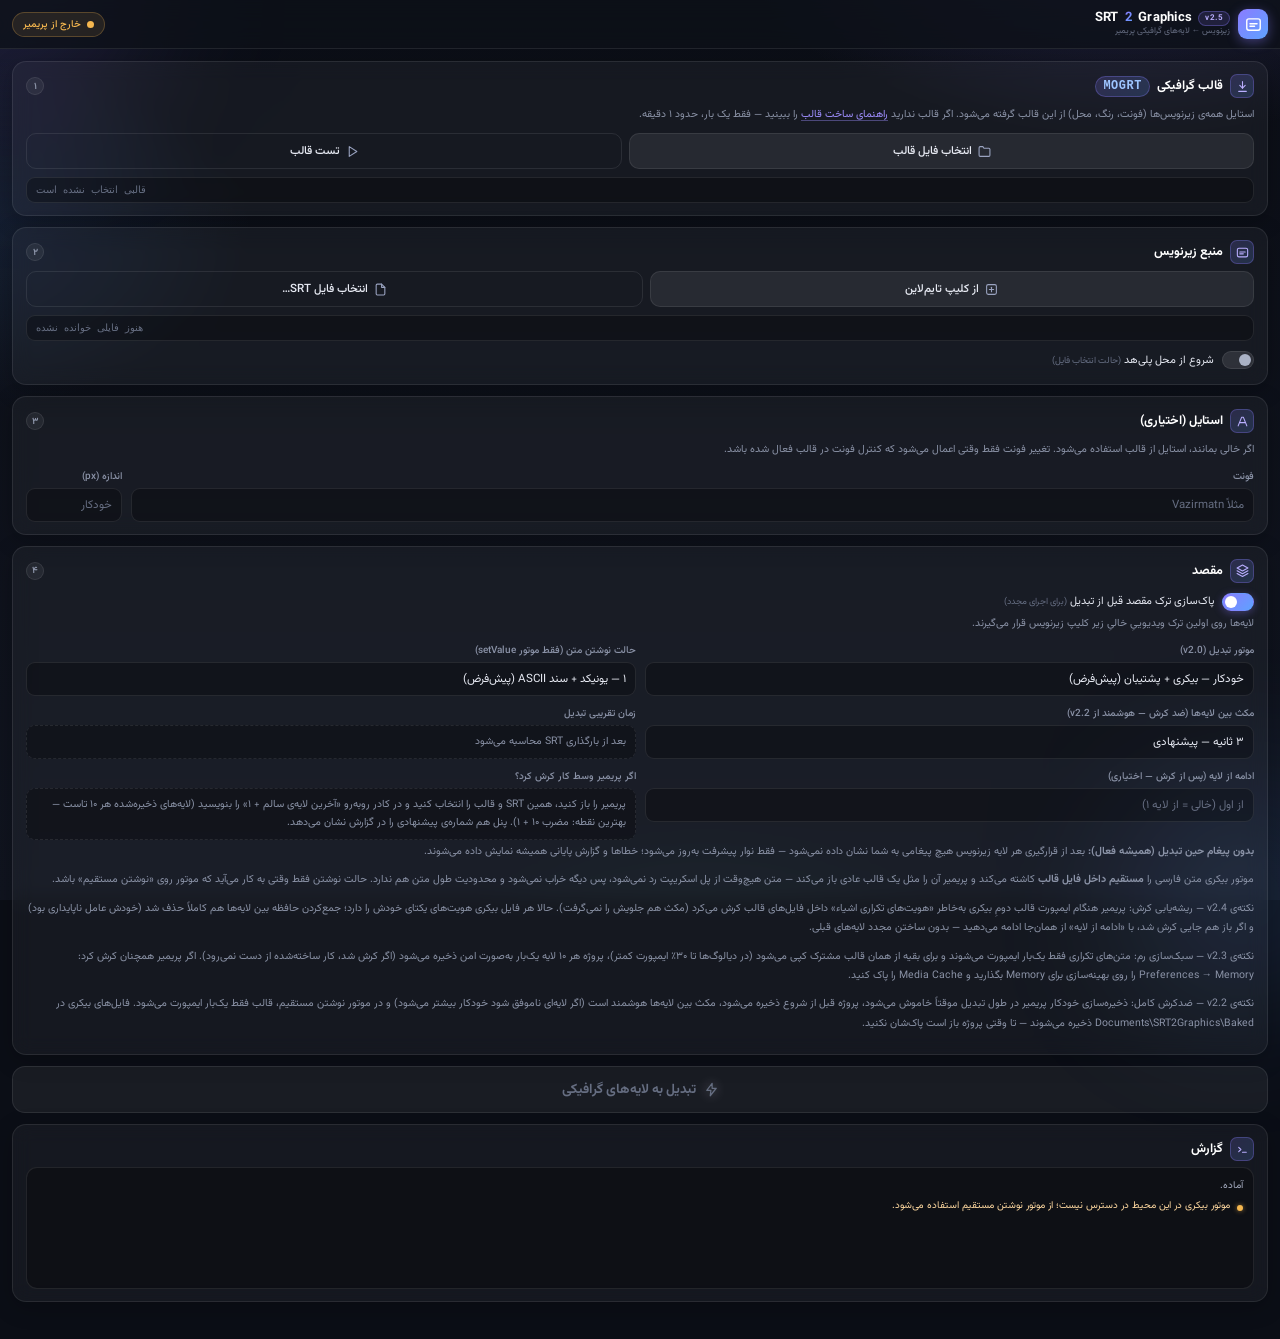
<file: SRT2Graphics-Premiere/com.srt2graphics.panel/index.html>
<!DOCTYPE html>
<html dir="rtl" lang="fa">
<head>
<meta charset="utf-8">
<title>SRT2Graphics</title>
<link rel="stylesheet" href="css/style.css">
</head>
<body>

<header class="hdr">
  <div class="brand">
    <div class="logo-mark">
      <svg viewBox="0 0 24 24" width="17" height="17" fill="none" stroke="#fff" stroke-width="2" stroke-linecap="round" stroke-linejoin="round">
        <rect x="2.5" y="4" width="19" height="16" rx="3"/>
        <path d="M7 14.5h6.5"/><path d="M7 11h10"/>
      </svg>
    </div>
    <div class="brand-txt">
      <div class="logo">SRT<span>2</span>Graphics <span class="chip ver">v2.5</span></div>
      <div class="tagline">زیرنویس ← لایه‌های گرافیکی پریمیر</div>
    </div>
  </div>
  <div id="connState" class="conn off">در حال اتصال…</div>
</header>

<main class="wrap">

  <!-- 1: Template -->
  <section class="card">
    <h2>
      <span class="ic"><svg viewBox="0 0 24 24" width="13" height="13" fill="none" stroke="currentColor" stroke-width="2" stroke-linecap="round" stroke-linejoin="round"><path d="M12 3v12"/><path d="m7 10 5 5 5-5"/><path d="M5 21h14"/></svg></span>
      قالب گرافیکی
      <span class="chip en">MOGRT</span>
      <span class="step">۱</span>
    </h2>
    <p class="hint">
      استایل همه‌ی زیرنویس‌ها (فونت، رنگ، محل) از این قالب گرفته می‌شود.
      اگر قالب ندارید <button id="btnGuide" class="linklike">راهنمای ساخت قالب</button> را ببینید — فقط یک بار، حدود ۱ دقیقه.
    </p>
    <div class="row">
      <button id="btnPickMogrt" class="btn sel">
        <svg viewBox="0 0 24 24" width="13" height="13" fill="none" stroke="currentColor" stroke-width="2" stroke-linecap="round" stroke-linejoin="round"><path d="M22 19a2 2 0 0 1-2 2H4a2 2 0 0 1-2-2V5a2 2 0 0 1 2-2h5l2 3h9a2 2 0 0 1 2 2z"/></svg>
        انتخاب فایل قالب
      </button>
      <button id="btnTestMogrt" class="btn ghost" title="یک کلیپ نمونه در محل پلی‌هد می‌سازد تا مطمئن شوید قالب درست کار می‌کند">
        <svg viewBox="0 0 24 24" width="13" height="13" fill="none" stroke="currentColor" stroke-width="2" stroke-linecap="round" stroke-linejoin="round"><polygon points="6 3 20 12 6 21 6 3"/></svg>
        تست قالب
      </button>
    </div>
    <div id="mogrtPath" class="path empty">قالبی انتخاب نشده است</div>
  </section>

  <!-- 2: Source -->
  <section class="card">
    <h2>
      <span class="ic"><svg viewBox="0 0 24 24" width="13" height="13" fill="none" stroke="currentColor" stroke-width="2" stroke-linecap="round" stroke-linejoin="round"><rect x="2.5" y="4" width="19" height="16" rx="3"/><path d="M7 14.5h6.5"/><path d="M7 11h10"/></svg></span>
      منبع زیرنویس
      <span class="step">۲</span>
    </h2>
    <div class="row">
      <button id="btnFromClip" class="btn">
        <svg viewBox="0 0 24 24" width="13" height="13" fill="none" stroke="currentColor" stroke-width="2" stroke-linecap="round" stroke-linejoin="round"><rect x="3" y="3" width="18" height="18" rx="3"/><path d="M8 12h8"/><path d="M12 8v8"/></svg>
        از کلیپ تایم‌لاین
      </button>
      <button id="btnBrowseSrt" class="btn ghost">
        <svg viewBox="0 0 24 24" width="13" height="13" fill="none" stroke="currentColor" stroke-width="2" stroke-linecap="round" stroke-linejoin="round"><path d="M14 2H6a2 2 0 0 0-2 2v16a2 2 0 0 0 2 2h12a2 2 0 0 0 2-2V8z"/><path d="M14 2v6h6"/></svg>
        انتخاب فایل SRT…
      </button>
    </div>
    <div id="srtState" class="path empty">هنوز فایلی خوانده نشده</div>
    <label class="switch">
      <input type="checkbox" id="optPlayhead">
      <span class="track"><span class="knob"></span></span>
      <span class="sw-txt">شروع از محل پلی‌هد <small>(حالت انتخاب فایل)</small></span>
    </label>
  </section>

  <!-- 3: Style -->
  <section class="card">
    <h2>
      <span class="ic"><svg viewBox="0 0 24 24" width="13" height="13" fill="none" stroke="currentColor" stroke-width="2" stroke-linecap="round" stroke-linejoin="round"><path d="M4 20 10.5 4h3L20 20"/><path d="M6.8 14h10.4"/></svg></span>
      استایل (اختیاری)
      <span class="step">۳</span>
    </h2>
    <p class="hint">اگر خالی بمانند، استایل از قالب استفاده می‌شود. تغییر فونت فقط وقتی اعمال می‌شود که کنترل فونت در قالب فعال شده باشد.</p>
    <div class="grid2">
      <div>
        <label class="lbl" for="inpFont">فونت</label>
        <input id="inpFont" type="text" list="fontList" placeholder="مثلاً Vazirmatn">
        <datalist id="fontList">
          <option value="Vazirmatn"></option>
          <option value="IRANSansX"></option>
          <option value="IRANSans"></option>
          <option value="Shabnam"></option>
          <option value="Sahel"></option>
          <option value="Estedad"></option>
          <option value="BYekan"></option>
          <option value="Tahoma"></option>
        </datalist>
      </div>
      <div>
        <label class="lbl" for="inpSize">اندازه (px)</label>
        <input id="inpSize" type="number" min="4" max="400" placeholder="خودکار">
      </div>
    </div>
  </section>

  <!-- 4: Destination -->
  <section class="card">
    <h2>
      <span class="ic"><svg viewBox="0 0 24 24" width="13" height="13" fill="none" stroke="currentColor" stroke-width="2" stroke-linecap="round" stroke-linejoin="round"><path d="m12 2 10 5.5-10 5.5L2 7.5z"/><path d="m2 12.5 10 5.5 10-5.5"/><path d="m2 17.5 10 5.5 10-5.5"/></svg></span>
      مقصد
      <span class="step">۴</span>
    </h2>
    <label class="switch">
      <input type="checkbox" id="optClear" checked>
      <span class="track"><span class="knob"></span></span>
      <span class="sw-txt">پاک‌سازی ترک مقصد قبل از تبدیل <small>(برای اجرای مجدد)</small></span>
    </label>
    <p class="hint">لایه‌ها روی اولین ترک ویدیوییِ خالیِ زیر کلیپ زیرنویس قرار می‌گیرند.</p>
    <div class="grid2 wide">
      <div>
        <label class="lbl" for="selEngine">موتور تبدیل (v2.0)</label>
        <select id="selEngine">
          <option value="auto">خودکار — بیکری + پشتیبان (پیش‌فرض)</option>
          <option value="bake">بیکری — کاشت متن داخل قالب</option>
          <option value="value">نوشتن مستقیم (setValue — نسخه ۱٫۵)</option>
        </select>
      </div>
      <div>
        <label class="lbl" for="selWriteMode">حالت نوشتن متن (فقط موتور setValue)</label>
        <select id="selWriteMode">
          <option value="uni">۱ — یونیکد + سند ASCII (پیش‌فرض)</option>
          <option value="bytes">۲ — بایتی (نسخه ۱٫۴)</option>
          <option value="raw">۳ — یونیکد + متن خام</option>
          <option value="noprefix">۴ — سند بدون پیشوند</option>
        </select>
      </div>
    </div>
    <div class="grid2 wide">
      <div>
        <label class="lbl" for="selPace">مکث بین لایه‌ها (ضد کرش — هوشمند از v2.2)</label>
        <select id="selPace">
          <option value="0">بدون مکث — سریع اما پرریسک</option>
          <option value="1000">۱ ثانیه</option>
          <option value="2000">۲ ثانیه</option>
          <option value="3000" selected>۳ ثانیه — پیشنهادی</option>
          <option value="5000">۵ ثانیه — بسیار امن</option>
          <option value="8000">۸ ثانیه</option>
          <option value="10000">۱۰ ثانیه — پروژه‌های سنگین</option>
        </select>
      </div>
      <div>
        <label class="lbl">زمان تقریبی تبدیل</label>
        <div id="paceEst" class="pace-est">بعد از بارگذاری SRT محاسبه می‌شود</div>
      </div>
    </div>
    <div class="grid2 wide">
      <div>
        <label class="lbl" for="inpResume">ادامه از لایه (پس از کرش — اختیاری)</label>
        <input id="inpResume" type="number" min="1" placeholder="از اول (خالی = از لایه ۱)">
      </div>
      <div>
        <label class="lbl">اگر پریمیر وسط کار کرش کرد؟</label>
        <div class="pace-est">پریمیر را باز کنید، همین SRT و قالب را انتخاب کنید و در کادر روبه‌رو «آخرین لایه‌ی سالم + ۱» را بنویسید (لایه‌های ذخیره‌شده هر ۱۰ تاست — بهترین نقطه: مضرب ۱۰ + ۱). پنل هم شماره‌ی پیشنهادی را در گزارش نشان می‌دهد.</div>
      </div>
    </div>
    <p class="hint"><b>بدون پیغام حین تبدیل (همیشه فعال):</b> بعد از قرارگیری هر لایه زیرنویس هیچ پیغامی به شما نشان داده نمی‌شود — فقط نوار پیشرفت به‌روز می‌شود؛ خطاها و گزارش پایانی همیشه نمایش داده می‌شوند.</p>
    <p class="hint">موتور بیکری متن فارسی را <b>مستقیم داخل فایل قالب</b> کاشته می‌کند و پریمیر آن را مثل یک قالب عادی باز می‌کند — متن هیچ‌وقت از پل اسکریپت رد نمی‌شود، پس دیگه خراب نمی‌شود و محدودیت طول متن هم ندارد. حالت نوشتن فقط وقتی به کار می‌آید که موتور روی «نوشتن مستقیم» باشد.</p>
    <p class="hint">نکته‌ی v2.4 — ریشه‌یابی کرش: پریمیر هنگام ایمپورت قالب دومِ بیکری به‌خاطر «هویت‌های تکراری اشیاء» داخل فایل‌های قالب کرش می‌کرد (مکث هم جلویش را نمی‌گرفت). حالا هر فایل بیکری هویت‌های یکتای خودش را دارد؛ جمع‌کردن حافظه بین لایه‌ها هم کاملاً حذف شد (خودش عامل ناپایداری بود) و اگر باز هم جایی کرش شد، با «ادامه از لایه» از همان‌جا ادامه می‌دهید — بدون ساختن مجدد لایه‌های قبلی.</p>
    <p class="hint">نکته‌ی v2.3 — سبک‌سازی رم: متن‌های تکراری فقط یک‌بار ایمپورت می‌شوند و برای بقیه از همان قالب مشترک کپی می‌شود (در دیالوگ‌ها تا ۳۰٪ ایمپورت کمتر)، پروژه هر ۱۰ لایه یک‌بار به‌صورت امن ذخیره می‌شود (اگر کرش شد، کار ساخته‌شده از دست نمی‌رود). اگر پریمیر همچنان کرش کرد: Preferences → Memory را روی بهینه‌سازی برای Memory بگذارید و Media Cache را پاک کنید.</p>
    <p class="hint">نکته‌ی v2.2 — ضدکرش کامل: ذخیره‌سازی خودکار پریمیر در طول تبدیل موقتاً خاموش می‌شود، پروژه قبل از شروع ذخیره می‌شود، مکث بین لایه‌ها هوشمند است (اگر لایه‌ای ناموفق شود خودکار بیشتر می‌شود) و در موتور نوشتن مستقیم، قالب فقط یک‌بار ایمپورت می‌شود. فایل‌های بیکری در Documents\SRT2Graphics\Baked ذخیره می‌شوند — تا وقتی پروژه باز است پاک‌شان نکنید.</p>
  </section>

  <!-- Convert -->
  <button id="btnConvert" class="convert" disabled>
    <svg viewBox="0 0 24 24" width="15" height="15" fill="none" stroke="currentColor" stroke-width="2" stroke-linecap="round" stroke-linejoin="round"><path d="M13 2 4.5 13.5H11l-1 8.5L19.5 10H13z"/></svg>
    تبدیل به لایه‌های گرافیکی
  </button>

  <div id="progressBox" class="progress-box hidden">
    <div class="progress-head">
      <div id="progressText" class="progress-text">۰٪</div>
      <button id="btnAbort" class="abort hidden">لغو</button>
    </div>
    <div class="progress-track"><div id="progressBar" class="progress-fill"></div></div>
  </div>

  <section class="card log-card">
    <h2>
      <span class="ic"><svg viewBox="0 0 24 24" width="13" height="13" fill="none" stroke="currentColor" stroke-width="2" stroke-linecap="round" stroke-linejoin="round"><path d="m5 8 4 4-4 4"/><path d="M12 17h7"/></svg></span>
      گزارش
    </h2>
    <div id="log" class="log">آماده.</div>
  </section>

</main>

<!-- Guide modal -->
<div id="modal" class="modal hidden">
  <div class="modal-box">
    <h2>ساخت قالب گرافیکی در ۴ قدم <small>(یک‌بار برای همیشه)</small></h2>
    <ol class="guide">
      <li>در پریمیر، بالای فریم اول یک <b>متن جدید</b> بسازید (ابزار <span class="en">Type</span> یا دکمه‌ی T) و برای متن نمونه، <b>یک خط بلند (حدوداً ۲۵۵ کاراکتر)</b> تایپ کنید — چندین بار کلمه‌ی «زیرنویس» را کپی کنید تا خط پر شود. <b>مهم:</b> پریمیر طول متن قالب را سقف ظرفیت همه‌ی زیرنویس‌های بعدی می‌گیرد؛ متن نمونه‌ی کوتاه = زیرنویس‌های بلندتر پاک می‌شوند.</li>
      <li>از پنل <b>Essential Graphics</b> فونت، اندازه، رنگ، سایه و محل متن را دقیقاً مثل یک زیرنویس واقعی تنظیم کنید. سطر متن را <b>پایین و وسط</b> کادر بگذارید.</li>
      <li>در همان پنل، منوی همبرگری ← <b>Export Motion Graphics Template</b> را بزنید؛ نام دلخواه بدهید و مسیر ذخیره را <b>روی دیسک</b> (مثلاً دسکتاپ) انتخاب کنید تا فایل <span class="en">.mogrt</span> ساخته شود.</li>
      <li>در همین پنل دکمه‌ی «انتخاب فایل قالب» را بزنید و همان فایل را انتخاب کنید؛ سپس با دکمه‌ی <b>«تست قالب»</b> صحت آن را بررسی کنید. تمام!</li>
    </ol>
    <p class="hint">نکته: قالب فقط باید <b>یک لایه‌ی متن</b> داشته باشد. اگر قالب را عوض کنید، همه‌ی تبدیل‌های بعدی با استایل جدید انجام می‌شود.</p>
    <p class="hint">نکته‌ی v1.5: دکمه‌ی «تست قالب» حالا <b>۶ کلیپ آزمایشی</b> می‌سازد — گزارش پارامترها + چهار کلیپ شوترا («۱ یونیکد + سند ASCII»، «۲ بایتی»، «۳ یونیکد + متن خام»، «۴ سند بدون پیشوند») + <b>کلیپ ۶ «بیکری»</b> که متنش از قبل داخل قالب کاشته شده. اگر فقط «بیکری» متن فارسی سالم نشان داد، همان موتور پیش‌فرض است و کارتان تمام است — حالت نوشتن لازم نیست.</p>
    <p class="hint">نکته: اگر «تست قالب» خط‌های <span class="en">n=[hex]</span> نشان داد، آن‌ها تصویر واقعی بایت‌های برگشتی از پریمیرند — اگر هیچ حالتی جواب نداد، همین خط‌ها را گزارش کنید.</p>
    <button id="btnCloseModal" class="btn ok-btn">فهمیدم</button>
  </div>
</div>

<script src="js/CSInterface.js"></script>
<script src="js/mogrtbaker.js"></script>
<script src="js/main.js"></script>
</body>
</html>
</file>
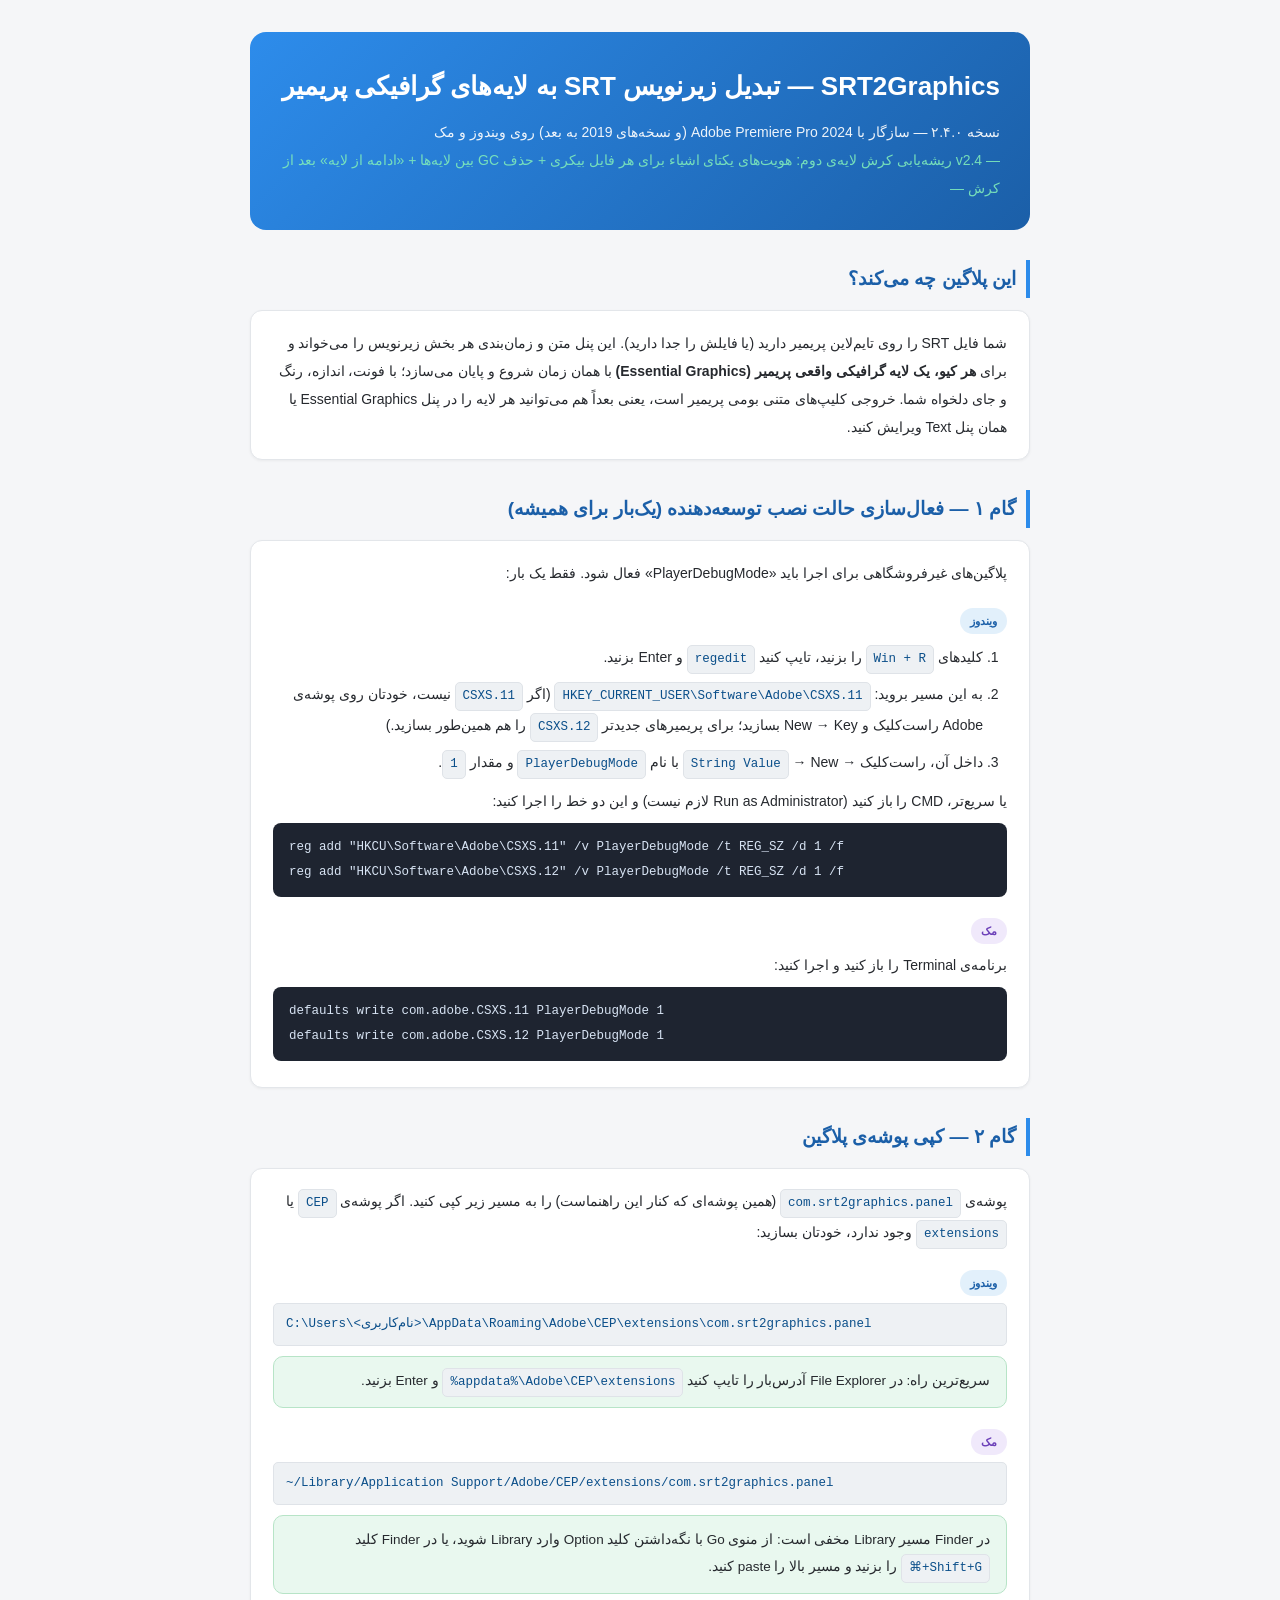
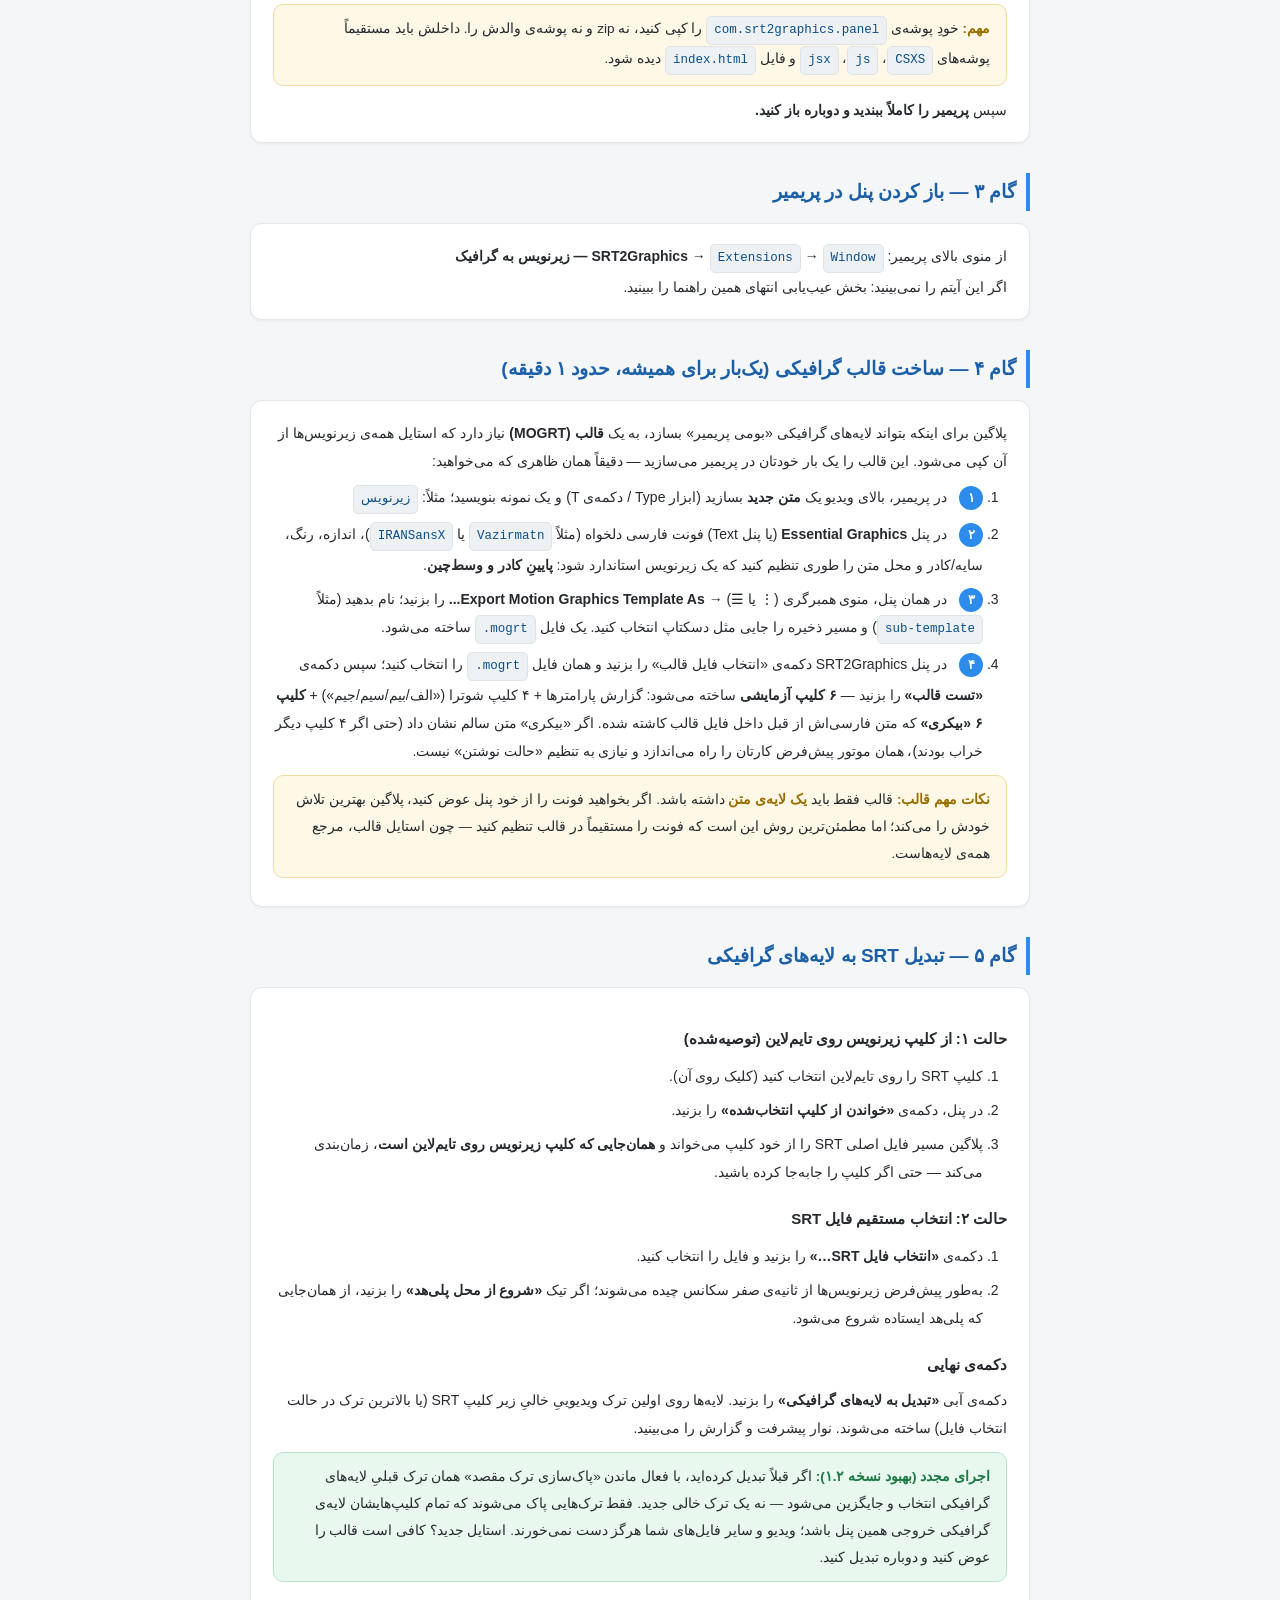
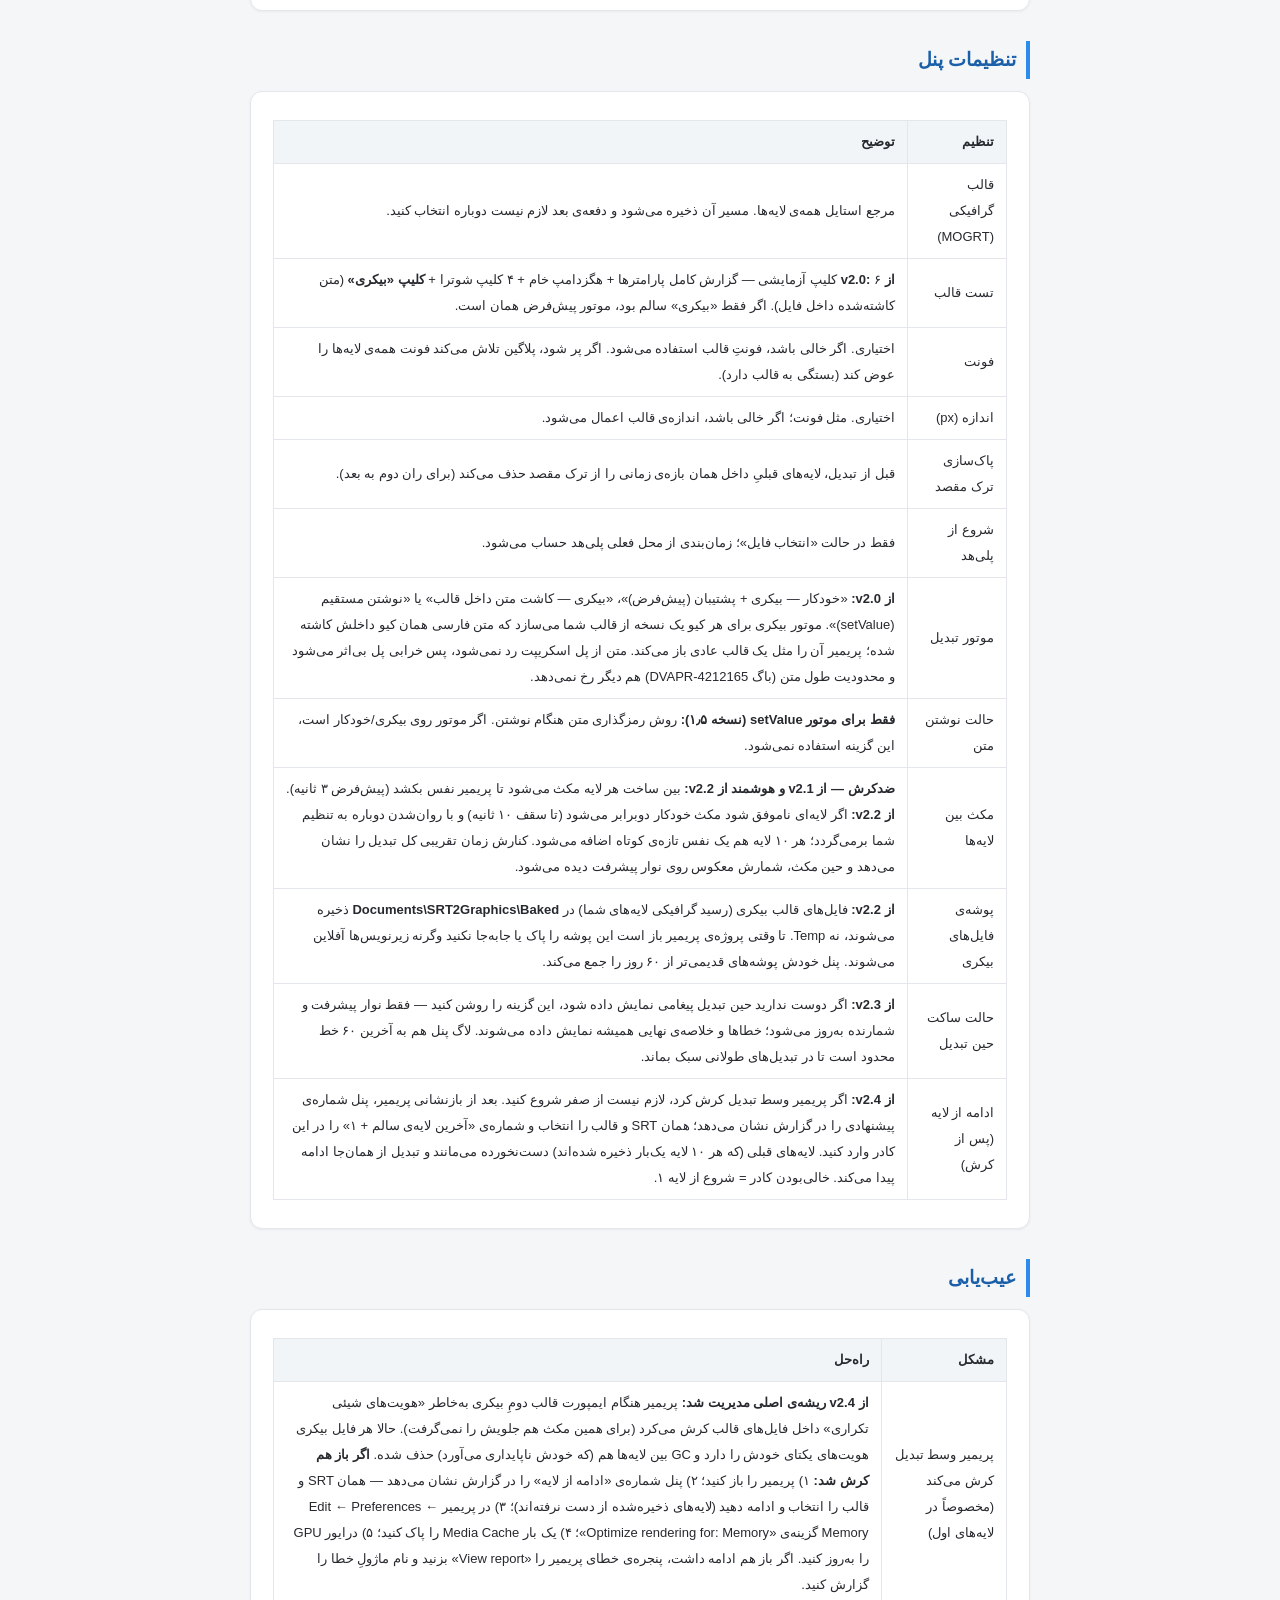
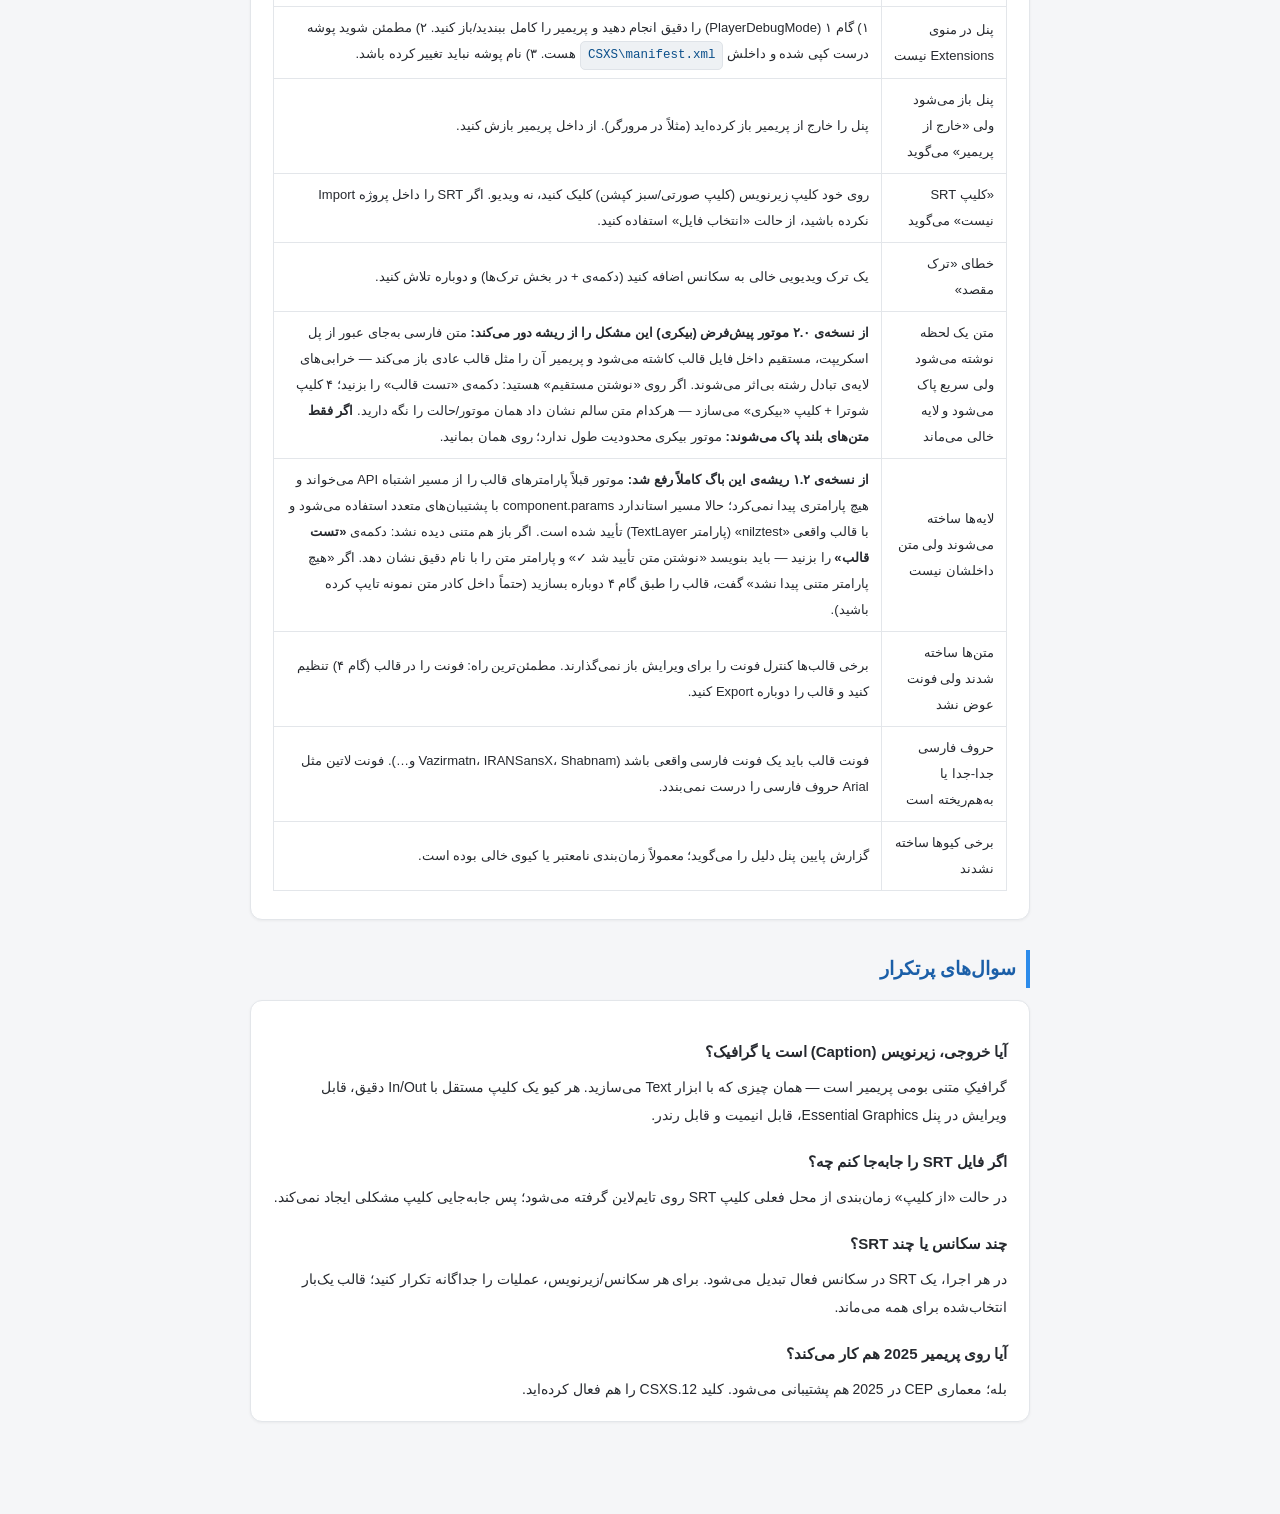
<file: SRT2Graphics-Premiere/راهنمای-نصب-و-استفاده.html>
<!DOCTYPE html>
<html dir="rtl" lang="fa">
<head>
<meta charset="utf-8">
<title>راهنمای نصب و استفاده — SRT2Graphics</title>
<style>
  * { box-sizing: border-box; margin: 0; padding: 0; }
  body { font-family: "Segoe UI", Vazirmatn, Tahoma, sans-serif; background: #f5f6f8; color: #26292e; line-height: 2; }
  .page { max-width: 820px; margin: 0 auto; padding: 32px 20px 80px; }
  header.hero { background: linear-gradient(135deg, #2d8ceb, #1b5fa8); color: #fff; border-radius: 16px; padding: 28px 30px; margin-bottom: 28px; }
  header.hero h1 { font-size: 26px; margin-bottom: 6px; }
  header.hero p { opacity: .92; font-size: 14px; }
  h2 { font-size: 19px; margin: 30px 0 10px; color: #1b5fa8; border-right: 4px solid #2d8ceb; padding-right: 10px; }
  h3 { font-size: 15px; margin: 18px 0 6px; }
  p, li { font-size: 14px; }
  ol, ul { padding-right: 24px; margin: 8px 0; }
  li { margin-bottom: 6px; }
  .card { background: #fff; border: 1px solid #e3e6ea; border-radius: 12px; padding: 18px 22px; margin: 12px 0; box-shadow: 0 1px 3px rgba(0,0,0,.05); }
  .os { display: inline-block; font-size: 11px; font-weight: 700; padding: 2px 10px; border-radius: 20px; margin-left: 6px; }
  .win { background: #e2f0fb; color: #1b5fa8; }
  .mac { background: #f0e9fb; color: #6b3fb8; }
  code, .path { direction: ltr; unicode-bidi: embed; display: inline-block; font-family: Consolas, "Courier New", monospace; background: #eef1f4; border: 1px solid #dfe3e8; border-radius: 5px; padding: 1px 7px; font-size: 12.5px; color: #0b4f8a; }
  .path { display: block; margin: 6px 0; padding: 8px 12px; word-break: break-all; }
  pre { direction: ltr; text-align: left; background: #1e2430; color: #d7e3f3; border-radius: 8px; padding: 12px 16px; font-family: Consolas, monospace; font-size: 12.5px; overflow-x: auto; margin: 8px 0; }
  .warn { background: #fff8e6; border: 1px solid #f0dca0; border-radius: 10px; padding: 10px 16px; margin: 10px 0; font-size: 13.5px; }
  .warn b { color: #9a6d00; }
  .tip { background: #e9f8ef; border: 1px solid #b7e4c7; border-radius: 10px; padding: 10px 16px; margin: 10px 0; font-size: 13.5px; }
  .tip b { color: #1b7a43; }
  table { width: 100%; border-collapse: collapse; margin: 10px 0; font-size: 13px; }
  th, td { border: 1px solid #e3e6ea; padding: 8px 12px; text-align: right; }
  th { background: #f2f5f8; }
  .step-num { display: inline-flex; align-items: center; justify-content: center; width: 24px; height: 24px; border-radius: 50%; background: #2d8ceb; color: #fff; font-size: 13px; font-weight: 700; margin-left: 8px; }
</style>
</head>
<body>
<div class="page">

<header class="hero">
  <h1>SRT2Graphics — تبدیل زیرنویس SRT به لایه‌های گرافیکی پریمیر</h1>
  <p>نسخه ۲.۴.۰ — سازگار با Adobe Premiere Pro 2024 (و نسخه‌های 2019 به بعد) روی ویندوز و مک<br><span style="color:#7de8bb">— v2.4 ریشه‌یابی کرش لایه‌ی دوم: هویت‌های یکتای اشیاء برای هر فایل بیکری + حذف GC بین لایه‌ها + «ادامه از لایه» بعد از کرش —</span></p>
</header>

<h2>این پلاگین چه می‌کند؟</h2>
<div class="card">
  <p>
    شما فایل SRT را روی تایم‌لاین پریمیر دارید (یا فایلش را جدا دارید). این پنل متن و زمان‌بندی هر بخش زیرنویس را می‌خواند
    و برای <b>هر کیو، یک لایه گرافیکی واقعی پریمیر (Essential Graphics)</b> با همان زمان شروع و پایان می‌سازد؛
    با فونت، اندازه، رنگ و جای دلخواه شما. خروجی کلیپ‌های متنی بومی پریمیر است، یعنی بعداً هم می‌توانید هر لایه را
    در پنل Essential Graphics یا همان پنل Text ویرایش کنید.
  </p>
</div>

<h2>گام ۱ — فعال‌سازی حالت نصب توسعه‌دهنده (یک‌بار برای همیشه)</h2>
<div class="card">
  <p>پلاگین‌های غیرفروشگاهی برای اجرا باید «PlayerDebugMode» فعال شود. فقط یک بار:</p>

  <h3><span class="os win">ویندوز</span></h3>
  <ol>
    <li>کلیدهای <code>Win + R</code> را بزنید، تایپ کنید <code>regedit</code> و Enter بزنید.</li>
    <li>به این مسیر بروید: <code>HKEY_CURRENT_USER\Software\Adobe\CSXS.11</code>
      (اگر <code>CSXS.11</code> نیست، خودتان روی پوشه‌ی Adobe راست‌کلیک و New → Key بسازید؛ برای پریمیرهای جدیدتر <code>CSXS.12</code> را هم همین‌طور بسازید.)</li>
    <li>داخل آن، راست‌کلیک → New → <code>String Value</code> با نام <code>PlayerDebugMode</code> و مقدار <code>1</code>.</li>
  </ol>
  <p>یا سریع‌تر، CMD را باز کنید (Run as Administrator لازم نیست) و این دو خط را اجرا کنید:</p>
  <pre>reg add "HKCU\Software\Adobe\CSXS.11" /v PlayerDebugMode /t REG_SZ /d 1 /f
reg add "HKCU\Software\Adobe\CSXS.12" /v PlayerDebugMode /t REG_SZ /d 1 /f</pre>

  <h3><span class="os mac">مک</span></h3>
  <p>برنامه‌ی Terminal را باز کنید و اجرا کنید:</p>
  <pre>defaults write com.adobe.CSXS.11 PlayerDebugMode 1
defaults write com.adobe.CSXS.12 PlayerDebugMode 1</pre>
</div>

<h2>گام ۲ — کپی پوشه‌ی پلاگین</h2>
<div class="card">
  <p>پوشه‌ی <code>com.srt2graphics.panel</code> (همین پوشه‌ای که کنار این راهنماست) را به مسیر زیر کپی کنید. اگر پوشه‌ی <code>CEP</code> یا <code>extensions</code> وجود ندارد، خودتان بسازید:</p>
  <h3><span class="os win">ویندوز</span></h3>
  <div class="path">C:\Users\&lt;نام‌کاربری&gt;\AppData\Roaming\Adobe\CEP\extensions\com.srt2graphics.panel</div>
  <p class="tip">سریع‌ترین راه: در File Explorer آدرس‌بار را تایپ کنید <code>%appdata%\Adobe\CEP\extensions</code> و Enter بزنید.</p>
  <h3><span class="os mac">مک</span></h3>
  <div class="path">~/Library/Application Support/Adobe/CEP/extensions/com.srt2graphics.panel</div>
  <p class="tip">در Finder مسیر Library مخفی است: از منوی Go با نگه‌داشتن کلید Option وارد Library شوید، یا در Finder کلید <code>⌘+Shift+G</code> را بزنید و مسیر بالا را paste کنید.</p>
  <div class="warn"><b>مهم:</b> خودِ پوشه‌ی <code>com.srt2graphics.panel</code> را کپی کنید، نه zip و نه پوشه‌ی والدش را. داخلش باید مستقیماً پوشه‌های <code>CSXS</code>، <code>js</code>، <code>jsx</code> و فایل <code>index.html</code> دیده شود.</div>
  <p>سپس <b>پریمیر را کاملاً ببندید و دوباره باز کنید.</b></p>
</div>

<h2>گام ۳ — باز کردن پنل در پریمیر</h2>
<div class="card">
  <p>از منوی بالای پریمیر: <code>Window</code> → <code>Extensions</code> → <b>SRT2Graphics — زیرنویس به گرافیک</b></p>
  <p>اگر این آیتم را نمی‌بینید: بخش عیب‌یابی انتهای همین راهنما را ببینید.</p>
</div>

<h2>گام ۴ — ساخت قالب گرافیکی (یک‌بار برای همیشه، حدود ۱ دقیقه)</h2>
<div class="card">
  <p>
    پلاگین برای اینکه بتواند لایه‌های گرافیکی «بومی پریمیر» بسازد، به یک <b>قالب (MOGRT)</b> نیاز دارد که استایل همه‌ی زیرنویس‌ها از آن کپی می‌شود.
    این قالب را یک بار خودتان در پریمیر می‌سازید — دقیقاً همان ظاهری که می‌خواهید:
  </p>
  <ol>
    <li><span class="step-num">۱</span> در پریمیر، بالای ویدیو یک <b>متن جدید</b> بسازید (ابزار Type / دکمه‌ی T) و یک نمونه بنویسید؛ مثلاً: <code>زیرنویس</code></li>
    <li><span class="step-num">۲</span> در پنل <b>Essential Graphics</b> (یا پنل Text) فونت فارسی دلخواه (مثلاً <code>Vazirmatn</code> یا <code>IRANSansX</code>)، اندازه، رنگ، سایه/کادر و محل متن را طوری تنظیم کنید که یک زیرنویس استاندارد شود: <b>پایینِ کادر و وسط‌چین</b>.</li>
    <li><span class="step-num">۳</span> در همان پنل، منوی همبرگری (⋮ یا ☰) → <b>Export Motion Graphics Template As...</b> را بزنید؛ نام بدهید (مثلاً <code>sub-template</code>) و مسیر ذخیره را جایی مثل دسکتاپ انتخاب کنید. یک فایل <code>.mogrt</code> ساخته می‌شود.</li>
    <li><span class="step-num">۴</span> در پنل SRT2Graphics دکمه‌ی «انتخاب فایل قالب» را بزنید و همان فایل <code>.mogrt</code> را انتخاب کنید؛ سپس دکمه‌ی <b>«تست قالب»</b> را بزنید — <b>۶ کلیپ آزمایشی</b> ساخته می‌شود: گزارش پارامترها + ۴ کلیپ شوترا («الف/بیم/سیم/جیم») + <b>کلیپ ۶ «بیکری»</b> که متن فارسی‌اش از قبل داخل فایل قالب کاشته شده. اگر «بیکری» متن سالم نشان داد (حتی اگر ۴ کلیپ دیگر خراب بودند)، همان موتور پیش‌فرض کارتان را راه می‌اندازد و نیازی به تنظیم «حالت نوشتن» نیست.</li>
  </ol>
  <div class="warn"><b>نکات مهم قالب:</b> قالب فقط باید <b>یک لایه‌ی متن</b> داشته باشد. اگر بخواهید فونت را از خود پنل عوض کنید، پلاگین بهترین تلاش خودش را می‌کند؛ اما مطمئن‌ترین روش این است که فونت را مستقیماً در قالب تنظیم کنید — چون استایل قالب، مرجع همه‌ی لایه‌هاست.</div>
</div>

<h2>گام ۵ — تبدیل SRT به لایه‌های گرافیکی</h2>
<div class="card">
  <h3>حالت ۱: از کلیپ زیرنویس روی تایم‌لاین (توصیه‌شده)</h3>
  <ol>
    <li>کلیپ SRT را روی تایم‌لاین انتخاب کنید (کلیک روی آن).</li>
    <li>در پنل، دکمه‌ی <b>«خواندن از کلیپ انتخاب‌شده»</b> را بزنید.</li>
    <li>پلاگین مسیر فایل اصلی SRT را از خود کلیپ می‌خواند و <b>همان‌جایی که کلیپ زیرنویس روی تایم‌لاین است</b>، زمان‌بندی می‌کند — حتی اگر کلیپ را جابه‌جا کرده باشید.</li>
  </ol>
  <h3>حالت ۲: انتخاب مستقیم فایل SRT</h3>
  <ol>
    <li>دکمه‌ی <b>«انتخاب فایل SRT…»</b> را بزنید و فایل را انتخاب کنید.</li>
    <li>به‌طور پیش‌فرض زیرنویس‌ها از ثانیه‌ی صفر سکانس چیده می‌شوند؛ اگر تیک <b>«شروع از محل پلی‌هد»</b> را بزنید، از همان‌جایی که پلی‌هد ایستاده شروع می‌شود.</li>
  </ol>
  <h3>دکمه‌ی نهایی</h3>
  <p>دکمه‌ی آبی <b>«تبدیل به لایه‌های گرافیکی»</b> را بزنید. لایه‌ها روی اولین ترک ویدیوییِ خالیِ زیر کلیپ SRT (یا بالاترین ترک در حالت انتخاب فایل) ساخته می‌شوند. نوار پیشرفت و گزارش را می‌بینید.</p>
  <div class="tip"><b>اجرای مجدد (بهبود نسخه ۱.۲):</b> اگر قبلاً تبدیل کرده‌اید، با فعال ماندن «پاک‌سازی ترک مقصد» همان ترک قبلیِ لایه‌های گرافیکی انتخاب و جایگزین می‌شود — نه یک ترک خالی جدید. فقط ترک‌هایی پاک می‌شوند که تمام کلیپ‌هایشان لایه‌ی گرافیکی خروجی همین پنل باشد؛ ویدیو و سایر فایل‌های شما هرگز دست نمی‌خورند. استایل جدید؟ کافی است قالب را عوض کنید و دوباره تبدیل کنید.</div>
</div>

<h2>تنظیمات پنل</h2>
<div class="card">
  <table>
    <tr><th>تنظیم</th><th>توضیح</th></tr>
    <tr><td>قالب گرافیکی (MOGRT)</td><td>مرجع استایل همه‌ی لایه‌ها. مسیر آن ذخیره می‌شود و دفعه‌ی بعد لازم نیست دوباره انتخاب کنید.</td></tr>
    <tr><td>تست قالب</td><td><b>از v2.0:</b> ۶ کلیپ آزمایشی — گزارش کامل پارامترها + هگز‌دامپ خام + ۴ کلیپ شوترا + <b>کلیپ «بیکری»</b> (متن کاشته‌شده داخل فایل). اگر فقط «بیکری» سالم بود، موتور پیش‌فرض همان است.</td></tr>
    <tr><td>فونت</td><td>اختیاری. اگر خالی باشد، فونتِ قالب استفاده می‌شود. اگر پر شود، پلاگین تلاش می‌کند فونت همه‌ی لایه‌ها را عوض کند (بستگی به قالب دارد).</td></tr>
    <tr><td>اندازه (px)</td><td>اختیاری. مثل فونت؛ اگر خالی باشد، اندازه‌ی قالب اعمال می‌شود.</td></tr>
    <tr><td>پاک‌سازی ترک مقصد</td><td>قبل از تبدیل، لایه‌های قبلیِ داخل همان بازه‌ی زمانی را از ترک مقصد حذف می‌کند (برای ران دوم به بعد).</td></tr>
    <tr><td>شروع از پلی‌هد</td><td>فقط در حالت «انتخاب فایل»؛ زمان‌بندی از محل فعلی پلی‌هد حساب می‌شود.</td></tr>
    <tr><td>موتور تبدیل</td><td><b>از v2.0:</b> «خودکار — بیکری + پشتیبان (پیش‌فرض)»، «بیکری — کاشت متن داخل قالب» یا «نوشتن مستقیم (setValue)». موتور بیکری برای هر کیو یک نسخه از قالب شما می‌سازد که متن فارسی همان کیو داخلش کاشته شده؛ پریمیر آن را مثل یک قالب عادی باز می‌کند. متن از پل اسکریپت رد نمی‌شود، پس خرابی پل بی‌اثر می‌شود و محدودیت طول متن (باگ DVAPR-4212165) هم دیگر رخ نمی‌دهد.</td></tr>
    <tr><td>حالت نوشتن متن</td><td><b>فقط برای موتور setValue (نسخه ۱٫۵):</b> روش رمزگذاری متن هنگام نوشتن. اگر موتور روی بیکری/خودکار است، این گزینه استفاده نمی‌شود.</td></tr>
    <tr><td>مکث بین لایه‌ها</td><td><b>ضدکرش — از v2.1 و هوشمند از v2.2:</b> بین ساخت هر لایه مکث می‌شود تا پریمیر نفس بکشد (پیش‌فرض ۳ ثانیه). <b>از v2.2:</b> اگر لایه‌ای ناموفق شود مکث خودکار دوبرابر می‌شود (تا سقف ۱۰ ثانیه) و با روان‌شدن دوباره به تنظیم شما برمی‌گردد؛ هر ۱۰ لایه هم یک نفس تازه‌ی کوتاه اضافه می‌شود. کنارش زمان تقریبی کل تبدیل را نشان می‌دهد و حین مکث، شمارش معکوس روی نوار پیشرفت دیده می‌شود.</td></tr>
    <tr><td>پوشه‌ی فایل‌های بیکری</td><td><b>از v2.2:</b> فایل‌های قالب بیکری (رسید گرافیکی لایه‌های شما) در <b>Documents\SRT2Graphics\Baked</b> ذخیره می‌شوند، نه Temp. تا وقتی پروژه‌ی پریمیر باز است این پوشه را پاک یا جابه‌جا نکنید وگرنه زیرنویس‌ها آفلاین می‌شوند. پنل خودش پوشه‌های قدیمی‌تر از ۶۰ روز را جمع می‌کند.</td></tr>
    <tr><td>حالت ساکت حین تبدیل</td><td><b>از v2.3:</b> اگر دوست ندارید حین تبدیل پیغامی نمایش داده شود، این گزینه را روشن کنید — فقط نوار پیشرفت و شمارنده به‌روز می‌شود؛ خطاها و خلاصه‌ی نهایی همیشه نمایش داده می‌شوند. لاگ پنل هم به آخرین ۶۰ خط محدود است تا در تبدیل‌های طولانی سبک بماند.</td></tr>
    <tr><td>ادامه از لایه (پس از کرش)</td><td><b>از v2.4:</b> اگر پریمیر وسط تبدیل کرش کرد، لازم نیست از صفر شروع کنید. بعد از بازنشانی پریمیر، پنل شماره‌ی پیشنهادی را در گزارش نشان می‌دهد؛ همان SRT و قالب را انتخاب و شماره‌ی «آخرین لایه‌ی سالم + ۱» را در این کادر وارد کنید. لایه‌های قبلی (که هر ۱۰ لایه یک‌بار ذخیره شده‌اند) دست‌نخورده می‌مانند و تبدیل از همان‌جا ادامه پیدا می‌کند. خالی‌بودن کادر = شروع از لایه ۱.</td></tr>
  </table>
</div>

<h2>عیب‌یابی</h2>
<div class="card">
  <table>
    <tr><th>مشکل</th><th>راه‌حل</th></tr>
    <tr><td>پریمیر وسط تبدیل کرش می‌کند (مخصوصاً در لایه‌های اول)</td><td><b>از v2.4 ریشه‌ی اصلی مدیریت شد:</b> پریمیر هنگام ایمپورت قالب دومِ بیکری به‌خاطر «هویت‌های شیئی تکراری» داخل فایل‌های قالب کرش می‌کرد (برای همین مکث هم جلویش را نمی‌گرفت). حالا هر فایل بیکری هویت‌های یکتای خودش را دارد و GC بین لایه‌ها هم (که خودش ناپایداری می‌آورد) حذف شده. <b>اگر باز هم کرش شد:</b> ۱) پریمیر را باز کنید؛ ۲) پنل شماره‌ی «ادامه از لایه» را در گزارش نشان می‌دهد — همان SRT و قالب را انتخاب و ادامه دهید (لایه‌های ذخیره‌شده از دست نرفته‌اند)؛ ۳) در پریمیر Edit ← Preferences ← Memory گزینه‌ی «Optimize rendering for: Memory»؛ ۴) یک بار Media Cache را پاک کنید؛ ۵) درایور GPU را به‌روز کنید. اگر باز هم ادامه داشت، پنجره‌ی خطای پریمیر را «View report» بزنید و نام ماژولِ خطا را گزارش کنید.</td></tr>
    <tr><td>پنل در منوی Extensions نیست</td><td>۱) گام ۱ (PlayerDebugMode) را دقیق انجام دهید و پریمیر را کامل ببندید/باز کنید. ۲) مطمئن شوید پوشه درست کپی شده و داخلش <code>CSXS\manifest.xml</code> هست. ۳) نام پوشه نباید تغییر کرده باشد.</td></tr>
    <tr><td>پنل باز می‌شود ولی «خارج از پریمیر» می‌گوید</td><td>پنل را خارج از پریمیر باز کرده‌اید (مثلاً در مرورگر). از داخل پریمیر بازش کنید.</td></tr>
    <tr><td>«کلیپ SRT نیست» می‌گوید</td><td>روی خود کلیپ زیرنویس (کلیپ صورتی/سبز کپشن) کلیک کنید، نه ویدیو. اگر SRT را داخل پروژه Import نکرده باشید، از حالت «انتخاب فایل» استفاده کنید.</td></tr>
    <tr><td>خطای «ترک مقصد»</td><td>یک ترک ویدیویی خالی به سکانس اضافه کنید (دکمه‌ی + در بخش ترک‌ها) و دوباره تلاش کنید.</td></tr>
    <tr><td>متن یک لحظه نوشته می‌شود ولی سریع پاک می‌شود و لایه خالی می‌ماند</td><td><b>از نسخه‌ی ۲.۰ موتور پیش‌فرض (بیکری) این مشکل را از ریشه دور می‌کند:</b> متن فارسی به‌جای عبور از پل اسکریپت، مستقیم داخل فایل قالب کاشته می‌شود و پریمیر آن را مثل قالب عادی باز می‌کند — خرابی‌های لایه‌ی تبادل رشته بی‌اثر می‌شوند. اگر روی «نوشتن مستقیم» هستید: دکمه‌ی «تست قالب» را بزنید؛ ۴ کلیپ شوترا + کلیپ «بیکری» می‌سازد — هرکدام متن سالم نشان داد همان موتور/حالت را نگه دارید. <b>اگر فقط متن‌های بلند پاک می‌شوند:</b> موتور بیکری محدودیت طول ندارد؛ روی همان بمانید.</td></tr>
    <tr><td>لایه‌ها ساخته می‌شوند ولی متن داخلشان نیست</td><td><b>از نسخه‌ی ۱.۲ ریشه‌ی این باگ کاملاً رفع شد:</b> موتور قبلاً پارامترهای قالب را از مسیر اشتباه API می‌خواند و هیچ پارامتری پیدا نمی‌کرد؛ حالا مسیر استاندارد <span class="en">component.params</span> با پشتیبان‌های متعدد استفاده می‌شود و با قالب واقعی «nilztest» (پارامتر TextLayer) تأیید شده است. اگر باز هم متنی دیده نشد: دکمه‌ی <b>«تست قالب»</b> را بزنید — باید بنویسد «نوشتن متن تأیید شد ✓» و پارامتر متن را با نام دقیق نشان دهد. اگر «هیچ پارامتر متنی پیدا نشد» گفت، قالب را طبق گام ۴ دوباره بسازید (حتماً داخل کادر متن نمونه تایپ کرده باشید).</td></tr>
    <tr><td>متن‌ها ساخته شدند ولی فونت عوض نشد</td><td>برخی قالب‌ها کنترل فونت را برای ویرایش باز نمی‌گذارند. مطمئن‌ترین راه: فونت را در قالب (گام ۴) تنظیم کنید و قالب را دوباره Export کنید.</td></tr>
    <tr><td>حروف فارسی جدا-جدا یا به‌هم‌ریخته است</td><td>فونت قالب باید یک فونت فارسی واقعی باشد (Vazirmatn، IRANSansX، Shabnam و…). فونت لاتین مثل Arial حروف فارسی را درست نمی‌بندد.</td></tr>
    <tr><td>برخی کیوها ساخته نشدند</td><td>گزارش پایین پنل دلیل را می‌گوید؛ معمولاً زمان‌بندی نامعتبر یا کیوی خالی بوده است.</td></tr>
  </table>
</div>

<h2>سوال‌های پرتکرار</h2>
<div class="card">
  <h3>آیا خروجی، زیرنویس (Caption) است یا گرافیک؟</h3>
  <p>گرافیکِ متنی بومی پریمیر است — همان چیزی که با ابزار Text می‌سازید. هر کیو یک کلیپ مستقل با In/Out دقیق، قابل ویرایش در پنل Essential Graphics، قابل انیمیت و قابل رندر.</p>
  <h3>اگر فایل SRT را جابه‌جا کنم چه؟</h3>
  <p>در حالت «از کلیپ» زمان‌بندی از محل فعلی کلیپ SRT روی تایم‌لاین گرفته می‌شود؛ پس جابه‌جایی کلیپ مشکلی ایجاد نمی‌کند.</p>
  <h3>چند سکانس یا چند SRT؟</h3>
  <p>در هر اجرا، یک SRT در سکانس فعال تبدیل می‌شود. برای هر سکانس/زیرنویس، عملیات را جداگانه تکرار کنید؛ قالب یک‌بار انتخاب‌شده برای همه می‌ماند.</p>
  <h3>آیا روی پریمیر 2025 هم کار می‌کند؟</h3>
  <p>بله؛ معماری CEP در 2025 هم پشتیبانی می‌شود. کلید CSXS.12 را هم فعال کرده‌اید.</p>
</div>

</div>
</body>
</html>
</file>
<file: SRT2Graphics-Premiere/com.srt2graphics.panel/css/style.css>
/* ============================================================
   SRT2Graphics v1.1 — modern dark glass UI (RTL / Persian)
   CEP-safe: no :has(), no container queries; Chromium 76+ only
   ============================================================ */

@font-face {
  font-family: 'Vazirmatn';
  src: url('../fonts/Vazirmatn-Regular.woff2') format('woff2');
  font-weight: 400;
  font-display: swap;
}
@font-face {
  font-family: 'Vazirmatn';
  src: url('../fonts/Vazirmatn-Medium.woff2') format('woff2');
  font-weight: 500;
  font-display: swap;
}
@font-face {
  font-family: 'Vazirmatn';
  src: url('../fonts/Vazirmatn-Bold.woff2') format('woff2');
  font-weight: 700;
  font-display: swap;
}

* { box-sizing: border-box; margin: 0; padding: 0; }

:root {
  --bg0: #0b0e16;
  --bg1: #10141f;
  --card: rgba(255, 255, 255, .042);
  --card-hi: rgba(255, 255, 255, .07);
  --deep: #0d1119;
  --line: rgba(255, 255, 255, .085);
  --line-hi: rgba(255, 255, 255, .16);
  --txt: #e8ebf4;
  --dim: #8b93a7;
  --dim2: #666e82;
  --acc: #8b7cff;
  --acc2: #5ea2ff;
  --grad: linear-gradient(135deg, #8b7cff 0%, #5ea2ff 100%);
  --grad-soft: linear-gradient(135deg, rgba(139,124,255,.18), rgba(94,162,255,.18));
  --ok: #3ddc97;
  --warn: #f5b74f;
  --err: #ff6b6b;
  --r: 14px;
}

html, body { height: 100%; }

html { background-color: #0b0e16; }

body {
  position: relative;
  background:
    radial-gradient(620px 320px at 88% -60px, rgba(139, 124, 255, .17), transparent 62%),
    radial-gradient(540px 300px at -70px 26%, rgba(94, 162, 255, .12), transparent 60%),
    radial-gradient(460px 260px at 55% 108%, rgba(61, 220, 151, .05), transparent 60%),
    linear-gradient(180deg, var(--bg0), var(--bg1));
  background-attachment: fixed;
  color: var(--txt);
  font-family: 'Vazirmatn', 'Segoe UI', Tahoma, sans-serif;
  font-size: 12px;
  overflow-x: hidden;
  -webkit-font-smoothing: antialiased;
}

/* animated aurora blobs (fixed, behind content, above base bg) */
body::before, body::after {
  content: '';
  position: fixed;
  border-radius: 50%;
  -webkit-filter: blur(70px);
  filter: blur(70px);
  z-index: 0;
  pointer-events: none;
  opacity: .5;
}
body::before {
  width: 340px; height: 340px; top: -130px; left: -110px;
  background: radial-gradient(circle at 30% 30%, rgba(139, 124, 255, .5), transparent 65%);
  animation: drift1 16s ease-in-out infinite alternate;
}
body::after {
  width: 320px; height: 320px; bottom: -130px; right: -100px;
  background: radial-gradient(circle at 60% 60%, rgba(94, 162, 255, .4), transparent 65%);
  animation: drift2 19s ease-in-out infinite alternate;
}
@keyframes drift1 {
  from { -webkit-transform: translate(0, 0) scale(1); transform: translate(0, 0) scale(1); }
  to   { -webkit-transform: translate(60px, 55px) scale(1.16); transform: translate(60px, 55px) scale(1.16); }
}
@keyframes drift2 {
  from { -webkit-transform: translate(0, 0) scale(1.1); transform: translate(0, 0) scale(1.1); }
  to   { -webkit-transform: translate(-70px, -45px) scale(.94); transform: translate(-70px, -45px) scale(.94); }
}
.hdr, .wrap { position: relative; z-index: 1; }

::selection { background: rgba(139, 124, 255, .35); }

/* ---------- scrollbars ---------- */
::-webkit-scrollbar { width: 8px; height: 8px; }
::-webkit-scrollbar-track { background: transparent; }
::-webkit-scrollbar-thumb {
  background: rgba(255, 255, 255, .13);
  border-radius: 8px;
  border: 2px solid transparent;
  background-clip: padding-box;
}
::-webkit-scrollbar-thumb:hover { background-color: rgba(255, 255, 255, .25); }

/* ---------- header ---------- */
.hdr {
  display: flex; align-items: center; justify-content: space-between;
  padding: 9px 12px;
  background: rgba(13, 17, 25, .78);
  -webkit-backdrop-filter: blur(12px);
  backdrop-filter: blur(12px);
  border-bottom: 1px solid var(--line);
  position: sticky; top: 0; z-index: 5;
}
.brand { display: flex; align-items: center; gap: 8px; }
.logo-mark {
  width: 30px; height: 30px; border-radius: 9px;
  background: var(--grad);
  display: flex; align-items: center; justify-content: center;
  box-shadow: 0 3px 12px rgba(139, 124, 255, .4);
  flex: 0 0 auto;
}
.logo {
  font-weight: 700; font-size: 13px; color: #fff;
  direction: ltr; letter-spacing: .3px; line-height: 1.2;
  display: flex; align-items: center; gap: 6px;
}
.logo span {
  background: var(--grad);
  -webkit-background-clip: text;
  background-clip: text;
  color: transparent;
}
.chip.ver {
  background: rgba(139, 124, 255, .14);
  border: 1px solid rgba(139, 124, 255, .35);
  color: #b9aefe;
  font-size: 8px;
  padding: 1.5px 6px;
  -webkit-background-clip: border-box;
  background-clip: border-box;
  letter-spacing: .4px;
}
.tagline { font-size: 8.5px; color: var(--dim2); line-height: 1.3; }

.conn {
  font-size: 10px; font-weight: 500;
  padding: 4px 10px; border-radius: 20px;
  border: 1px solid transparent;
  display: flex; align-items: center; gap: 6px;
  white-space: nowrap;
}
.conn::before {
  content: '';
  width: 7px; height: 7px; border-radius: 50%;
  background: currentColor;
  flex: 0 0 auto;
}
.conn.off { background: rgba(245, 183, 79, .1); color: var(--warn); border-color: rgba(245, 183, 79, .25); }
.conn.on  { background: rgba(61, 220, 151, .1); color: var(--ok); border-color: rgba(61, 220, 151, .25); }
.conn.on::before { animation: pulse 1.6s ease-in-out infinite; }
@keyframes pulse {
  0%, 100% { box-shadow: 0 0 0 0 rgba(61, 220, 151, .5); }
  50%      { box-shadow: 0 0 0 4px rgba(61, 220, 151, 0); }
}

/* ---------- layout ---------- */
.wrap { padding: 12px 12px 26px; }

.card {
  background: var(--card);
  -webkit-backdrop-filter: blur(10px);
  backdrop-filter: blur(10px);
  border: 1px solid var(--line);
  border-radius: var(--r);
  padding: 12px 13px;
  margin-bottom: 11px;
  box-shadow: 0 6px 22px rgba(0, 0, 0, .22);
  transition: border-color .18s ease, transform .18s ease, box-shadow .18s ease;
  animation: rise .4s ease both;
}
.card:nth-child(1) { animation-delay: .02s; }
.card:nth-child(2) { animation-delay: .06s; }
.card:nth-child(3) { animation-delay: .10s; }
.card:nth-child(4) { animation-delay: .14s; }
.card:hover {
  border-color: rgba(139, 124, 255, .32);
  transform: translateY(-1.5px);
  box-shadow: 0 10px 30px rgba(0, 0, 0, .3), 0 0 0 1px rgba(139, 124, 255, .07);
}
@keyframes rise {
  from { opacity: 0; transform: translateY(7px); }
  to   { opacity: 1; transform: translateY(0); }
}

.card h2 {
  font-size: 12.5px; font-weight: 700; color: #fff;
  margin-bottom: 7px;
  display: flex; align-items: center; gap: 7px;
}
.ic {
  width: 24px; height: 24px; border-radius: 7px;
  background: var(--grad-soft);
  border: 1px solid rgba(139, 124, 255, .3);
  color: #b9aefe;
  display: inline-flex; align-items: center; justify-content: center;
  flex: 0 0 auto;
}
.chip {
  font-size: 8.5px; font-weight: 700; letter-spacing: .6px;
  padding: 2.5px 7px; border-radius: 20px;
  background: var(--grad-soft);
  border: 1px solid rgba(139, 124, 255, .3);
  color: #b9aefe;
}
.step {
  margin-right: auto; margin-left: 0;
  width: 18px; height: 18px; border-radius: 50%;
  background: rgba(255, 255, 255, .06);
  border: 1px solid var(--line);
  color: var(--dim);
  font-size: 9.5px; font-weight: 700;
  display: inline-flex; align-items: center; justify-content: center;
}

.hint { color: var(--dim); font-size: 10.5px; line-height: 1.85; margin: 2px 0 9px; }
.hint small, .sw-txt small { color: var(--dim2); }

.linklike {
  background: none; border: none; padding: 0;
  color: #9f8fff; font: inherit; font-size: inherit;
  cursor: pointer; text-decoration: underline;
  text-decoration-color: rgba(159, 143, 255, .4);
  text-underline-offset: 3px;
}
.linklike:hover { color: #beb4ff; }

.row { display: flex; gap: 7px; flex-wrap: wrap; }

/* ---------- buttons ---------- */
.btn {
  flex: 1 1 auto;
  display: inline-flex; align-items: center; justify-content: center; gap: 6px;
  background: var(--card-hi);
  color: var(--txt);
  border: 1px solid var(--line);
  border-radius: 10px;
  padding: 8px 11px;
  font-size: 11.5px; font-weight: 500;
  font-family: inherit;
  cursor: pointer;
  transition: background .15s, border-color .15s, transform .1s, box-shadow .15s;
}
.btn svg { flex: 0 0 auto; color: #9aa3c0; transition: color .15s; }
.btn:hover {
  background: rgba(255, 255, 255, .1);
  border-color: rgba(139, 124, 255, .45);
}
.btn:hover svg { color: #b9aefe; }
.btn:active { transform: scale(.975); }
.btn:disabled { opacity: .4; cursor: default; transform: none; }

.btn.ghost { background: transparent; }
.btn.ghost:hover { background: rgba(255, 255, 255, .06); }

.btn.danger {
  background: rgba(255, 107, 107, .12);
  border-color: rgba(255, 107, 107, .35);
  color: #ffb3b3;
}
.btn.danger svg { color: #ff8f8f; }
.btn.danger:hover { background: rgba(255, 107, 107, .2); border-color: rgba(255, 107, 107, .55); }

.btn.ok-btn { background: var(--grad); border: none; color: #fff; font-weight: 700; padding: 9px 26px; }
.btn.ok-btn:hover { filter: brightness(1.1); }

/* ---------- file path chips ---------- */
.path {
  direction: ltr; text-align: left;
  font-size: 10px;
  font-family: Consolas, 'Courier New', monospace;
  background: rgba(0, 0, 0, .28);
  border: 1px solid var(--line);
  border-radius: 9px;
  padding: 6px 9px;
  margin-top: 8px;
  white-space: nowrap; overflow: hidden; text-overflow: ellipsis;
  color: var(--dim2);
  transition: border-color .2s, color .2s;
}
.path.ok { color: #7de8bb; border-color: rgba(61, 220, 151, .3); background: rgba(61, 220, 151, .05); }
.path.empty { color: var(--dim2); }

/* ---------- toggle switches ---------- */
.switch {
  display: flex; align-items: center; gap: 8px;
  margin: 10px 0 3px;
  cursor: pointer;
  -webkit-user-select: none; user-select: none;
}
.switch input { display: none; }
.switch .track {
  width: 32px; height: 18px; border-radius: 20px;
  background: rgba(255, 255, 255, .1);
  border: 1px solid var(--line);
  position: relative;
  transition: background .18s, border-color .18s;
  flex: 0 0 auto;
}
.switch .knob {
  position: absolute; top: 2px; right: 2px;
  width: 12px; height: 12px; border-radius: 50%;
  background: #aab1c4;
  transition: transform .18s ease, background .18s;
}
.switch input:checked + .track {
  background: var(--grad);
  border-color: transparent;
  box-shadow: 0 2px 8px rgba(139, 124, 255, .35);
}
.switch input:checked + .track .knob {
  transform: translateX(-14px);
  background: #fff;
}
.sw-txt { font-size: 11px; color: var(--txt); }

/* ---------- inputs ---------- */
.grid2 { display: grid; grid-template-columns: 1fr 96px; gap: 9px; }
.lbl { display: block; font-size: 10px; color: var(--dim); margin-bottom: 4px; font-weight: 500; }
input[type=text], input[type=number] {
  width: 100%;
  background: rgba(0, 0, 0, .28);
  color: var(--txt);
  border: 1px solid var(--line);
  border-radius: 9px;
  padding: 7px 9px;
  font-size: 11.5px;
  font-family: inherit;
  transition: border-color .15s, box-shadow .15s;
}
input[type=text]:focus, input[type=number]:focus {
  outline: none;
  border-color: rgba(139, 124, 255, .65);
  box-shadow: 0 0 0 3px rgba(139, 124, 255, .16);
}
input::placeholder { color: var(--dim2); }

/* ---------- v1.5: write-mode selector ---------- */
.grid2.wide { grid-template-columns: 1fr 1fr; margin-top: 10px; }
select {
  width: 100%;
  background: rgba(0, 0, 0, .28);
  color: var(--txt);
  border: 1px solid var(--line);
  border-radius: 9px;
  padding: 7px 9px;
  font-size: 11.5px;
  font-family: inherit;
  transition: border-color .15s, box-shadow .15s;
  -webkit-appearance: none;
  appearance: none;
}
select:focus {
  outline: none;
  border-color: rgba(139, 124, 255, .65);
  box-shadow: 0 0 0 3px rgba(139, 124, 255, .16);
}
select option { background: #23232d; color: var(--txt); }

/* v2.1: estimated-total-time box next to the pace selector */
.pace-est {
  background: rgba(0, 0, 0, .28);
  border: 1px dashed var(--line);
  border-radius: 9px;
  padding: 7px 9px;
  font-size: 10.5px;
  color: var(--dim);
  line-height: 1.7;
  min-height: 30px;
}

/* ---------- convert button ---------- */
.convert {
  width: 100%;
  display: flex; align-items: center; justify-content: center; gap: 8px;
  background: var(--grad);
  color: #fff;
  font-weight: 700; font-size: 13.5px;
  font-family: inherit;
  border: none; border-radius: 13px;
  padding: 12px 0;
  cursor: pointer;
  box-shadow: 0 6px 22px rgba(139, 124, 255, .38);
  transition: transform .12s, filter .15s, background .15s;
  margin-bottom: 11px;
  animation: rise .4s ease both;
  animation-delay: .18s;
  position: relative;
  overflow: hidden;
}
.convert:not(:disabled) {
  background: linear-gradient(135deg, #8b7cff 0%, #5ea2ff 50%, #8b7cff 100%);
  background-size: 220% 220%;
  animation: rise .4s ease both, gradFlow 5s ease infinite, glowPulse 3.2s ease-in-out infinite;
  animation-delay: .18s, 0s, 0s;
}
@keyframes gradFlow {
  0%, 100% { background-position: 0% 50%; }
  50%      { background-position: 100% 50%; }
}
@keyframes glowPulse {
  0%, 100% { box-shadow: 0 6px 22px rgba(139, 124, 255, .38); }
  50%      { box-shadow: 0 7px 30px rgba(139, 124, 255, .58); }
}
.convert svg { filter: drop-shadow(0 0 6px rgba(255, 255, 255, .35)); z-index: 1; }
.convert span { position: relative; z-index: 1; }
.convert:hover:not(:disabled) {
  transform: translateY(-1.5px);
  filter: brightness(1.09);
}
.convert:active:not(:disabled) { transform: translateY(0) scale(.985); }
.convert:disabled {
  background: rgba(255, 255, 255, .06);
  color: var(--dim2);
  box-shadow: none;
  cursor: default;
  border: 1px solid var(--line);
}

/* ---------- progress ---------- */
.progress-box { margin-bottom: 11px; animation: rise .3s ease both; }
.progress-head { display: flex; align-items: center; justify-content: space-between; margin-bottom: 6px; }
.progress-text {
  font-size: 10.5px; color: #b9aefe; font-weight: 700;
  letter-spacing: .3px;
}
.abort {
  background: rgba(255, 107, 107, .12);
  color: #ffb3b3;
  border: 1px solid rgba(255, 107, 107, .35);
  border-radius: 8px;
  padding: 3px 14px;
  font-family: inherit; font-size: 10.5px; font-weight: 500;
  cursor: pointer;
  transition: background .15s;
}
.abort:hover { background: rgba(255, 107, 107, .22); }
.progress-track {
  height: 8px;
  background: rgba(0, 0, 0, .3);
  border: 1px solid var(--line);
  border-radius: 8px;
  overflow: hidden;
}
.progress-fill {
  height: 100%; width: 0%;
  background: var(--grad);
  border-radius: 8px;
  transition: width .18s ease;
  position: relative;
  overflow: hidden;
  box-shadow: 0 0 12px rgba(139, 124, 255, .55);
}
.progress-fill::after {
  content: '';
  position: absolute; inset: 0;
  background: linear-gradient(90deg, transparent, rgba(255, 255, 255, .35), transparent);
  transform: translateX(-100%);
  animation: shimmer 1.3s linear infinite;
}
@keyframes shimmer {
  100% { transform: translateX(100%); }
}

/* ---------- log ---------- */
.log-card h2 { margin-bottom: 6px; }
.log {
  direction: rtl;
  background: rgba(0, 0, 0, .3);
  border: 1px solid var(--line);
  border-radius: 11px;
  font-size: 10px; line-height: 2;
  padding: 8px 10px;
  height: 122px; overflow-y: auto;
  color: #a7aec2;
  word-break: break-word;
}
.log > div { position: relative; padding-right: 13px; animation: logIn .22s ease both; }
@keyframes logIn {
  from { opacity: 0; -webkit-transform: translateX(-7px); transform: translateX(-7px); }
  to   { opacity: 1; -webkit-transform: none; transform: none; }
}
.log > div::before {
  content: '';
  position: absolute; right: 0; top: 9px;
  width: 6px; height: 6px; border-radius: 50%;
  background: rgba(255, 255, 255, .22);
}
.log .ok::before  { background: var(--ok);  box-shadow: 0 0 5px rgba(61, 220, 151, .6); }
.log .warn::before{ background: var(--warn); box-shadow: 0 0 5px rgba(245, 183, 79, .6); }
.log .err::before { background: var(--err); box-shadow: 0 0 5px rgba(255, 107, 107, .6); }
.log .ok  { color: #7de8bb; }
.log .warn{ color: #ffd9a0; }
.log .err { color: #ffb3b3; }
.log .en { direction: ltr; unicode-bidi: embed; }

/* ---------- modal ---------- */
.hidden { display: none !important; }

.modal {
  position: fixed; inset: 0;
  background: rgba(5, 8, 14, .72);
  -webkit-backdrop-filter: blur(6px);
  backdrop-filter: blur(6px);
  display: flex; align-items: center; justify-content: center;
  z-index: 20; padding: 14px;
  animation: fade .18s ease both;
}
@keyframes fade { from { opacity: 0; } to { opacity: 1; } }
.modal-box {
  background: #161b28;
  border: 1px solid var(--line-hi);
  border-radius: 16px;
  max-width: 350px;
  width: 100%;
  padding: 16px 17px;
  max-height: 90vh; overflow-y: auto;
  box-shadow: 0 18px 50px rgba(0, 0, 0, .5);
  animation: pop .22s cubic-bezier(.2, 1.2, .4, 1) both;
}
@keyframes pop {
  from { opacity: 0; transform: scale(.92) translateY(8px); }
  to   { opacity: 1; transform: scale(1) translateY(0); }
}
.modal-box h2 { font-size: 13px; color: #fff; margin-bottom: 10px; line-height: 1.6; }
.modal-box h2 small { color: var(--dim); font-weight: 500; font-size: 10px; }
.guide { padding-right: 18px; font-size: 11px; line-height: 2.05; color: #c3c9da; }
.guide li { margin-bottom: 8px; }
.guide li::marker { color: #9f8fff; font-weight: 700; }
.guide b { color: #fff; }
.modal-box .hint { margin-top: 9px; }
.ok-btn { width: 100%; margin-top: 12px; }

.en {
  direction: ltr; unicode-bidi: embed;
  font-family: Consolas, 'Courier New', monospace;
  color: #9ec5ff;
  font-size: .95em;
}

/* ---------- small widths ---------- */
@media (max-width: 340px) {
  .tagline { display: none; }
  .grid2 { grid-template-columns: 1fr 84px; }
}
</file>
